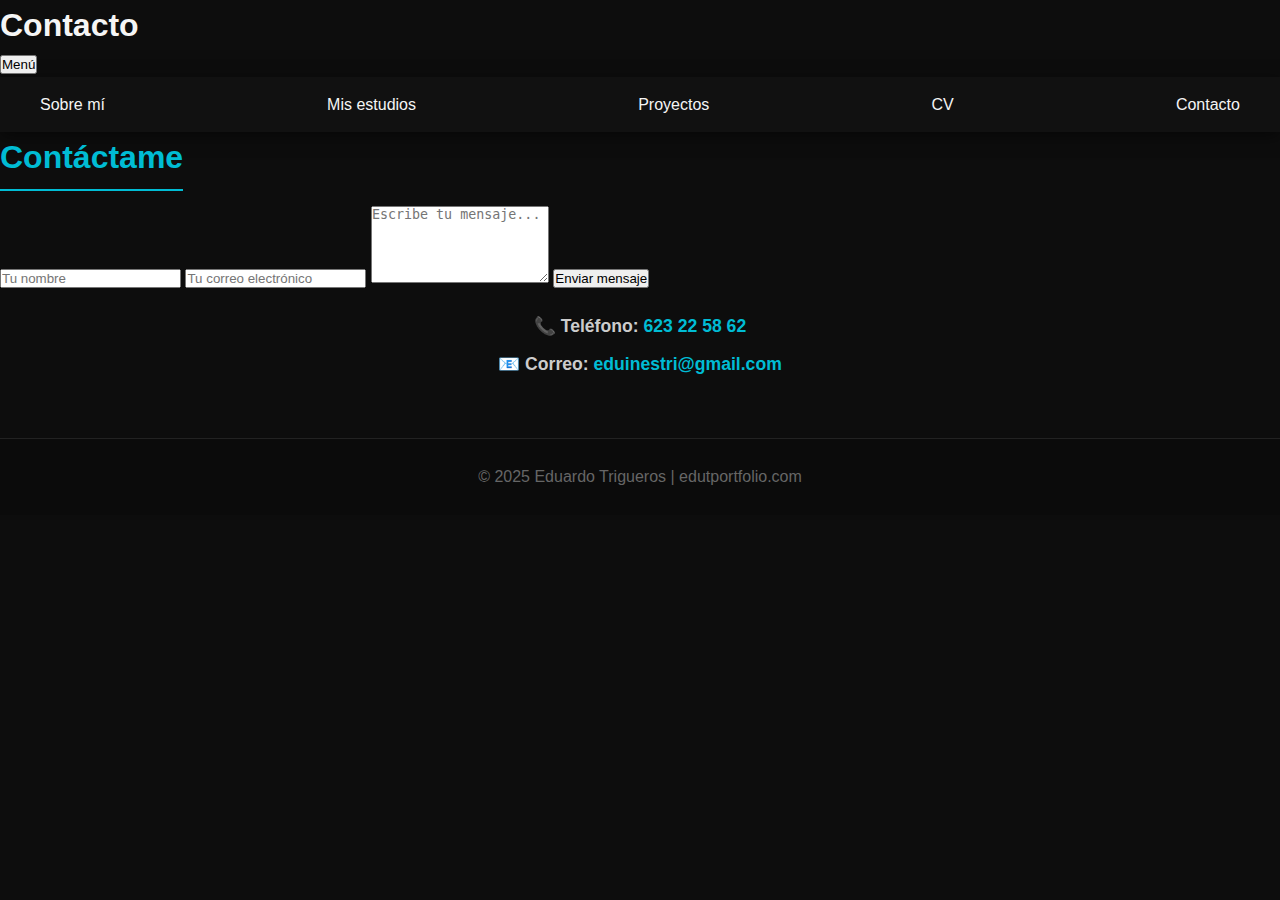
<file: contacto.html>
<!DOCTYPE html>
<html lang="es">
<head>
  <meta charset="UTF-8" />
  <meta name="viewport" content="width=device-width, initial-scale=1.0"/>
  <title>Contacto | Eduardo Trigueros</title>

  <link rel="icon" type="image/png" href="favicon.png">
  <link rel="icon" type="image/x-icon" href="favicon.ico">

  <link rel="stylesheet" href="style.css">
</head>
<body>
  <header><h1>Contacto</h1></header>

  <button class="menu-toggle">Menú</button>
  <nav>
    <a href="index.html">Sobre mí</a>
    <a href="estudios.html">Mis estudios</a>
    <a href="proyectos.html">Proyectos</a>
    <a href="cv.html">CV</a>
    <a href="contacto.html" class="active">Contacto</a>
  </nav>

  <section>
    <h2>Contáctame</h2>

    <form action="https://formspree.io/f/xgvpgezl" method="POST">
      <input type="text" name="name" placeholder="Tu nombre" required>
      <input type="email" name="email" placeholder="Tu correo electrónico" required>
      <textarea name="message" placeholder="Escribe tu mensaje..." rows="5" required></textarea>
      <button type="submit">Enviar mensaje</button>
    </form>

    <div class="contact-info" style="margin-top:22px; text-align:center;">
      <p>📞 <strong>Teléfono:</strong> <a href="tel:+34623225862">623 22 58 62</a></p>
      <p>📧 <strong>Correo:</strong> <a href="mailto:eduinestri@gmail.com">eduinestri@gmail.com</a></p>
    </div>
  </section>

  <footer>© 2025 Eduardo Trigueros | edutportfolio.com</footer>

  <script src="transition.js"></script>
</body>
</html>
</file>
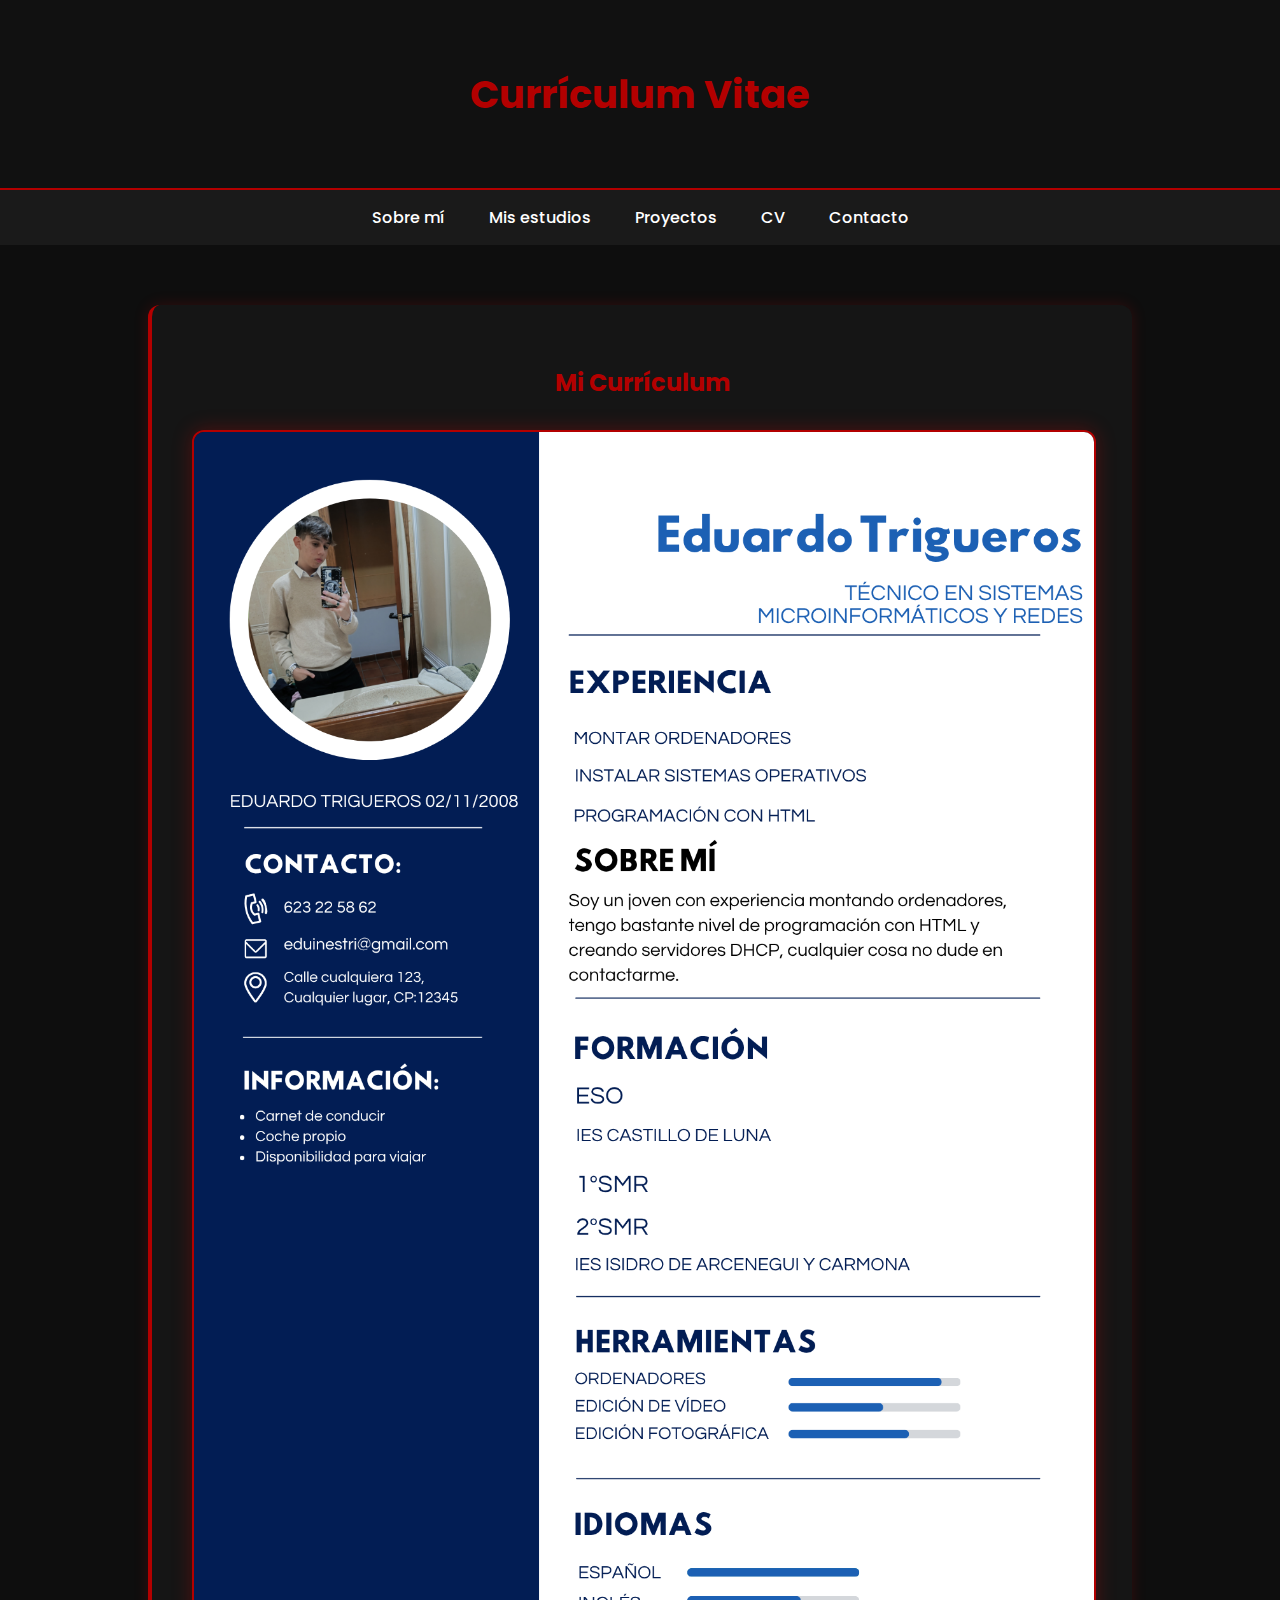
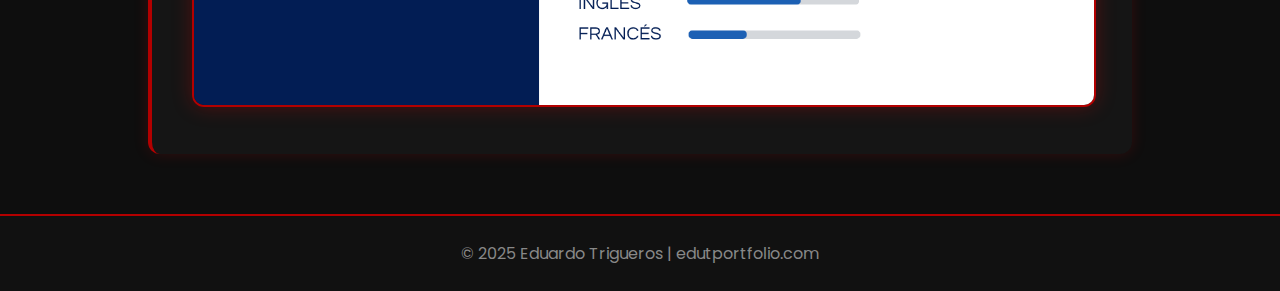
<file: cv.html>
<!DOCTYPE html>
<html lang="es">
<head>
  <meta charset="UTF-8">
  <meta name="viewport" content="width=device-width, initial-scale=1.0">
  <title>Currículum Vitae | Eduardo Trigueros</title>
  <style>
    @import url('https://fonts.googleapis.com/css2?family=Poppins:wght@400;600&display=swap');

    body {
      margin: 0;
      font-family: 'Poppins', sans-serif;
      background-color: #0e0e0e;
      color: #f5f5f5;
      opacity: 0;
      transition: opacity 0.8s ease;
    }

    body.loaded {
      opacity: 1;
    }

    header {
      background-color: #111;
      text-align: center;
      padding: 40px 20px;
      border-bottom: 2px solid #b30000;
    }

    header h1 {
      font-size: 2.4em;
      color: #b30000;
    }

    nav {
      background-color: #1a1a1a;
      text-align: center;
      padding: 15px;
    }

    nav a {
      color: #fff;
      margin: 0 20px;
      text-decoration: none;
      font-weight: 500;
      transition: color 0.3s;
    }

    nav a:hover {
      color: #b30000;
    }

    section {
      max-width: 900px;
      margin: 60px auto;
      background-color: #151515;
      border-left: 4px solid #b30000;
      padding: 40px;
      border-radius: 12px;
      box-shadow: 0 0 15px rgba(255, 0, 0, 0.15);
      text-align: center;
    }

    section h2 {
      color: #b30000;
      margin-bottom: 30px;
    }

    .cv-image {
      max-width: 100%;
      height: auto;
      border-radius: 12px;
      border: 2px solid #b30000;
      box-shadow: 0 0 20px rgba(255, 0, 0, 0.25);
      transition: transform 0.3s ease, box-shadow 0.3s ease;
    }

    .cv-image:hover {
      transform: scale(1.02);
      box-shadow: 0 0 25px rgba(255, 0, 0, 0.4);
    }

    footer {
      text-align: center;
      color: #888;
      padding: 25px;
      background-color: #111;
      border-top: 2px solid #b30000;
      margin-top: 60px;
    }
  </style>
</head>
<body>
  <header>
    <h1>Currículum Vitae</h1>
  </header>

  <nav>
    <a href="index.html">Sobre mí</a>
    <a href="estudios.html">Mis estudios</a>
    <a href="proyectos.html">Proyectos</a>
    <a href="cv.html">CV</a>
    <a href="contacto.html">Contacto</a>
  </nav>

  <section>
    <h2>Mi Currículum</h2>
    <img src="cv.png" alt="Currículum de Eduardo Trigueros" class="cv-image">
  </section>

  <footer>
    © 2025 Eduardo Trigueros | edutportfolio.com
  </footer>

  <script>
    window.addEventListener("load", () => document.body.classList.add("loaded"));
    document.querySelectorAll("a[href]").forEach(link => {
      link.addEventListener("click", function(e) {
        const href = this.getAttribute("href");
        if (!href.startsWith("#") && !this.target) {
          e.preventDefault();
          document.body.style.opacity = 0;
          setTimeout(() => window.location.href = href, 400);
        }
      });
    });
  </script>
</body>
</html>
</file>
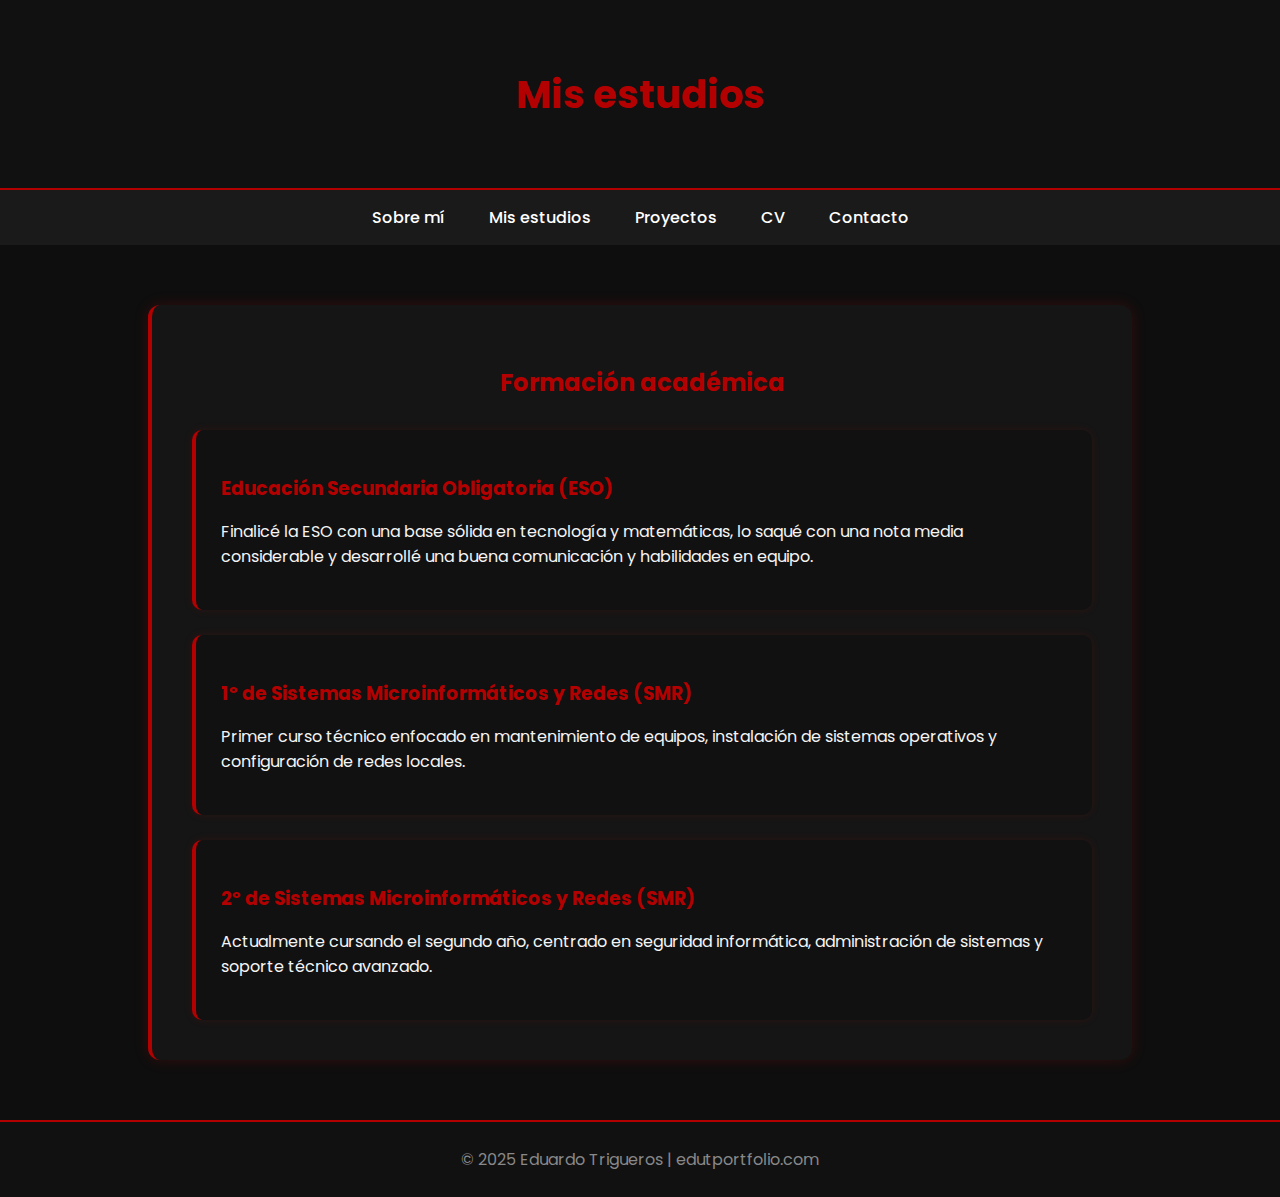
<file: estudios.html>
<!DOCTYPE html>
<html lang="es">
<head>
  <meta charset="UTF-8">
  <meta name="viewport" content="width=device-width, initial-scale=1.0">
  <title>Mis estudios | Eduardo Trigueros</title>
  <style>
    @import url('https://fonts.googleapis.com/css2?family=Poppins:wght@400;600&display=swap');

    body {
      margin: 0;
      font-family: 'Poppins', sans-serif;
      background-color: #0e0e0e;
      color: #f5f5f5;
    }

    header {
      background-color: #111;
      text-align: center;
      padding: 40px 20px;
      border-bottom: 2px solid #b30000;
    }

    header h1 {
      font-size: 2.4em;
      color: #b30000;
    }

    nav {
      background-color: #1a1a1a;
      text-align: center;
      padding: 15px;
    }

    nav a {
      color: #fff;
      margin: 0 20px;
      text-decoration: none;
      font-weight: 500;
      transition: color 0.3s;
    }

    nav a:hover {
      color: #b30000;
    }

    section {
      max-width: 900px;
      margin: 60px auto;
      background-color: #151515;
      border-left: 4px solid #b30000;
      padding: 40px;
      border-radius: 12px;
      box-shadow: 0 0 15px rgba(255, 0, 0, 0.15);
    }

    section h2 {
      color: #b30000;
      margin-bottom: 30px;
      text-align: center;
    }

    .bloques {
      display: flex;
      flex-direction: column;
      gap: 25px;
    }

    .bloque {
      background-color: #111;
      padding: 25px;
      border-left: 4px solid #b30000;
      border-radius: 10px;
      box-shadow: 0 0 10px rgba(255, 0, 0, 0.1);
      transition: transform 0.3s ease, box-shadow 0.3s ease;
    }

    .bloque:hover {
      transform: translateY(-4px);
      box-shadow: 0 0 15px rgba(255, 0, 0, 0.25);
    }

    .bloque h3 {
      color: #b30000;
      margin-bottom: 8px;
    }

    footer {
      text-align: center;
      color: #888;
      padding: 25px;
      background-color: #111;
      border-top: 2px solid #b30000;
      margin-top: 60px;
    }

    /* Transición al cargar */
    body {
      opacity: 0;
      transition: opacity 0.8s ease;
    }
    body.loaded {
      opacity: 1;
    }
  </style>
</head>
<body>
  <header>
    <h1>Mis estudios</h1>
  </header>

  <nav>
  <a href="index.html">Sobre mí</a>
  <a href="estudios.html">Mis estudios</a>
  <a href="proyectos.html">Proyectos</a>
  <a href="cv.html">CV</a>
  <a href="contacto.html">Contacto</a>
  </nav>

  <section>
    <h2>Formación académica</h2>

    <div class="bloques">
      <article class="bloque">
        <h3>Educación Secundaria Obligatoria (ESO)</h3>
        <p>Finalicé la ESO con una base sólida en tecnología y matemáticas, lo saqué con una nota media considerable y desarrollé una buena comunicación y habilidades en equipo.</p>
      </article>

      <article class="bloque">
        <h3>1º de Sistemas Microinformáticos y Redes (SMR)</h3>
        <p>Primer curso técnico enfocado en mantenimiento de equipos, instalación de sistemas operativos y configuración de redes locales.</p>
      </article>

      <article class="bloque">
        <h3>2º de Sistemas Microinformáticos y Redes (SMR)</h3>
        <p>Actualmente cursando el segundo año, centrado en seguridad informática, administración de sistemas y soporte técnico avanzado.</p>
      </article>
    </div>
  </section>

  <footer>
    © 2025 Eduardo Trigueros | edutportfolio.com
  </footer>

  <script>
    window.addEventListener("load", () => document.body.classList.add("loaded"));
    document.querySelectorAll("a[href]").forEach(link => {
      link.addEventListener("click", function(e) {
        const href = this.getAttribute("href");
        if (!href.startsWith("#") && !this.target) {
          e.preventDefault();
          document.body.style.opacity = 0;
          setTimeout(() => window.location.href = href, 400);
        }
      });
    });
  </script>
</body>
</html>
</file>
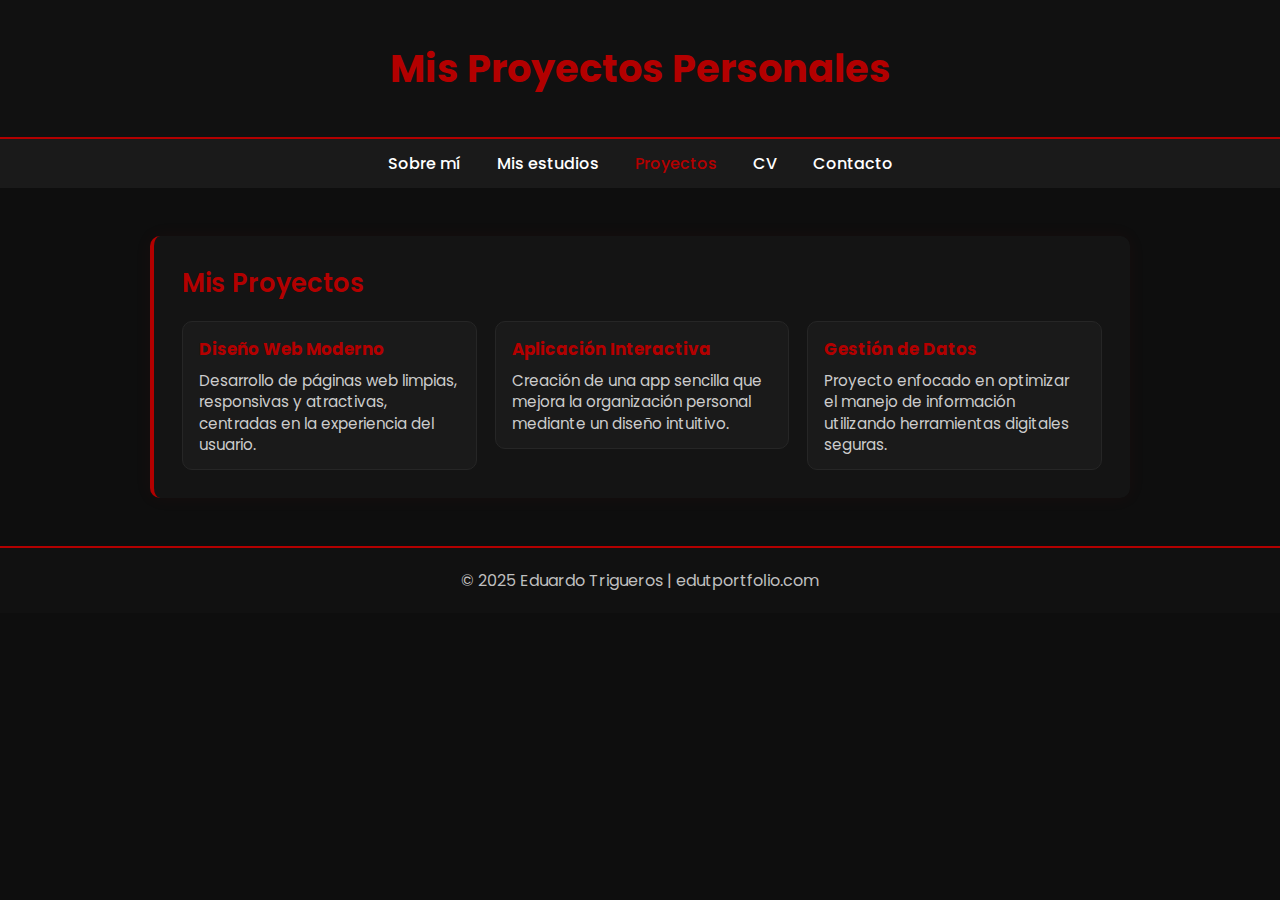
<file: proyectos.html>
<!DOCTYPE html>
<html lang="es">
<head>
  <meta charset="UTF-8" />
  <meta name="viewport" content="width=device-width, initial-scale=1.0"/>
  <title>Proyectos | Eduardo Trigueros</title>

  <link rel="icon" type="image/png" href="favicon.png">
  <link rel="icon" type="image/x-icon" href="favicon.ico">

  <style>
    @import url('https://fonts.googleapis.com/css2?family=Poppins:wght@400;600&display=swap');

    :root {
      --bg: #0e0e0e;
      --panel: #151515;
      --panel-dark: #1a1a1a;
      --accent: #b30000;
      --accent-bright: #b30000;
      --text: #f5f5f5;
      --muted: #cccccc;
    }

    * { box-sizing: border-box; }
    body {
      margin: 0;
      font-family: 'Poppins', sans-serif;
      background: var(--bg);
      color: var(--text);
      opacity: 0;
      transition: opacity .6s ease;
    }
    body.loaded { opacity: 1; }

    /* Header igual al resto */
    header {
      background-color: #111;
      text-align: center;
      padding: 40px 20px;
      border-bottom: 2px solid var(--accent);
    }
    header h1 {
      font-size: 2.4em;
      color: var(--accent);
      margin: 0;
    }

    /* Nav */
    nav {
      background-color: #1a1a1a;
      text-align: center;
      padding: 12px;
    }
    nav a {
      color: #fff;
      margin: 0 16px;
      text-decoration: none;
      font-weight: 500;
      transition: color .25s;
    }
    nav a:hover, nav a.active { color: var(--accent); }

    /* Section container */
    section {
      max-width: 980px;
      margin: 48px auto;
      background-color: rgba(21,21,21,0.95);
      border-left: 4px solid var(--accent);
      padding: 28px;
      border-radius: 10px;
      box-shadow: 0 0 18px rgba(179,0,0,0.06);
    }

    /* Título (mantener simple rojo sin subrayado) */
    .section-title {
      color: var(--accent-bright);
      font-size: 1.6rem;
      margin: 0 0 18px 0;
      font-weight: 600;
    }

    /* Grid de tarjetas pequeñas */
    .projects-container {
      display: grid;
      grid-template-columns: repeat(auto-fit, minmax(220px, 1fr));
      gap: 18px;
      align-items: start;
    }

    /* TARJETA PEQUEÑA (estilo que querías) */
    .project-card {
      background-color: var(--panel-dark);
      border: 1px solid #262626;
      padding: 14px 16px;
      border-radius: 10px;
      min-height: 100px;
      display: flex;
      flex-direction: column;
      gap: 8px;

      transition: transform 0.22s ease, box-shadow 0.22s ease, border-color 0.22s ease;
    }

    .project-card h3 {
      margin: 0;
      font-size: 1.05rem;
      color: var(--accent-bright);
    }

    .project-card p {
      margin: 0;
      color: var(--muted);
      font-size: 0.95rem;
      line-height: 1.4;
      flex: 1 0 auto;
    }

    .project-card:hover {
      transform: translateY(-6px) scale(1.02);
      box-shadow: 0 8px 20px rgba(255,0,0,0.18);
      border-color: #333333;
    }

    /* Footer */
    footer {
      text-align: center;
      color: #bfbfbf;
      padding: 20px;
      background: #111;
      border-top: 2px solid var(--accent);
      margin-top: 32px;
    }

    /* Responsive tweaks */
    @media (max-width: 600px) {
      .projects-container {
        grid-template-columns: 1fr;
        gap: 14px;
      }
    }
  </style>
</head>
<body>
  <header>
    <h1>Mis Proyectos Personales</h1>
  </header>

  <nav>
    <a href="index.html">Sobre mí</a>
    <a href="estudios.html">Mis estudios</a>
    <a href="proyectos.html" class="active">Proyectos</a>
    <a href="cv.html">CV</a>
    <a href="contacto.html">Contacto</a>
  </nav>

  <section>
    <h2 class="section-title">Mis Proyectos</h2>

    <div class="projects-container">
      <div class="project-card">
        <h3>Diseño Web Moderno</h3>
        <p>Desarrollo de páginas web limpias, responsivas y atractivas, centradas en la experiencia del usuario.</p>
      </div>

      <div class="project-card">
        <h3>Aplicación Interactiva</h3>
        <p>Creación de una app sencilla que mejora la organización personal mediante un diseño intuitivo.</p>
      </div>

      <div class="project-card">
        <h3>Gestión de Datos</h3>
        <p>Proyecto enfocado en optimizar el manejo de información utilizando herramientas digitales seguras.</p>
      </div>

      <!-- Si quieres más tarjetas, duplica el bloque .project-card -->
    </div>
  </section>

  <footer>
    © 2025 Eduardo Trigueros | edutportfolio.com
  </footer>

  <script>
    // transiciones y enlaces
    window.addEventListener("load", () => document.body.classList.add("loaded"));
    document.querySelectorAll("a[href]").forEach(link => {
      link.addEventListener("click", function (e) {
        const href = this.getAttribute("href");
        if (!href.startsWith("#") && !this.target) {
          e.preventDefault();
          document.body.style.opacity = 0;
          setTimeout(() => window.location.href = href, 320);
        }
      });
    });
  </script>
</body>
</html>
</file>
<file: style.css>
/* === ESTILOS GENERALES === */
* {
    margin: 0;
    padding: 0;
    box-sizing: border-box;
}

body {
    font-family: 'Poppins', sans-serif;
    background-color: #0d0d0d;
    color: #f5f5f5;
    line-height: 1.6;
}

a {
    color: inherit;
    text-decoration: none;
}

/* === NAVEGACIÓN === */
nav {
    background-color: #111;
    display: flex;
    justify-content: space-between;
    align-items: center;
    padding: 15px 40px;
    box-shadow: 0 4px 15px rgba(0,0,0,0.5);
}

nav h1 {
    color: #00bcd4;
    font-size: 1.5em;
}

nav ul {
    list-style: none;
    display: flex;
    gap: 25px;
}

nav ul li a {
    color: #ccc;
    font-weight: 500;
    transition: color 0.3s ease;
}

nav ul li a:hover {
    color: #00bcd4;
}

/* === SECCIONES === */
main {
    max-width: 1000px;
    margin: 60px auto;
    padding: 40px;
    background: #141414;
    border-radius: 15px;
    box-shadow: 0 5px 25px rgba(0,0,0,0.5);
}

h2 {
    font-size: 2em;
    color: #00bcd4;
    margin-bottom: 15px;
    border-bottom: 2px solid #00bcd4;
    display: inline-block;
    padding-bottom: 5px;
}

p {
    color: #ccc;
    font-size: 1.1em;
}

/* === LISTAS DE ESTUDIOS === */
.studies-list {
    list-style: none;
    margin-top: 15px;
}

.studies-list li {
    background: #1a1a1a;
    padding: 12px;
    border-radius: 8px;
    margin-bottom: 10px;
    border-left: 4px solid #00bcd4;
}

/* === PROYECTOS === */
.project-grid {
    display: grid;
    grid-template-columns: repeat(auto-fit, minmax(260px, 1fr));
    gap: 25px;
    margin-top: 20px;
}

.project {
    background: #1a1a1a;
    border-radius: 10px;
    padding: 20px;
    transition: all 0.3s ease;
}

.project:hover {
    background: #222;
    transform: translateY(-5px);
}

/* === CONTACTO === */
.contact-info {
    text-align: center;
}

.contact-info p {
    margin: 10px 0;
}

.contact-info a {
    color: #00bcd4;
    font-weight: bold;
}

/* === FOOTER === */
footer {
    text-align: center;
    padding: 25px;
    color: #666;
    background-color: #0b0b0b;
    border-top: 1px solid #222;
    margin-top: 60px;
}

/* === RESPONSIVE === */
@media (max-width: 768px) {
    nav {
        flex-direction: column;
        gap: 10px;
    }

    nav ul {
        flex-wrap: wrap;
        justify-content: center;
    }

    main {
        margin: 30px 15px;
        padding: 25px;
    }
}
</file>
